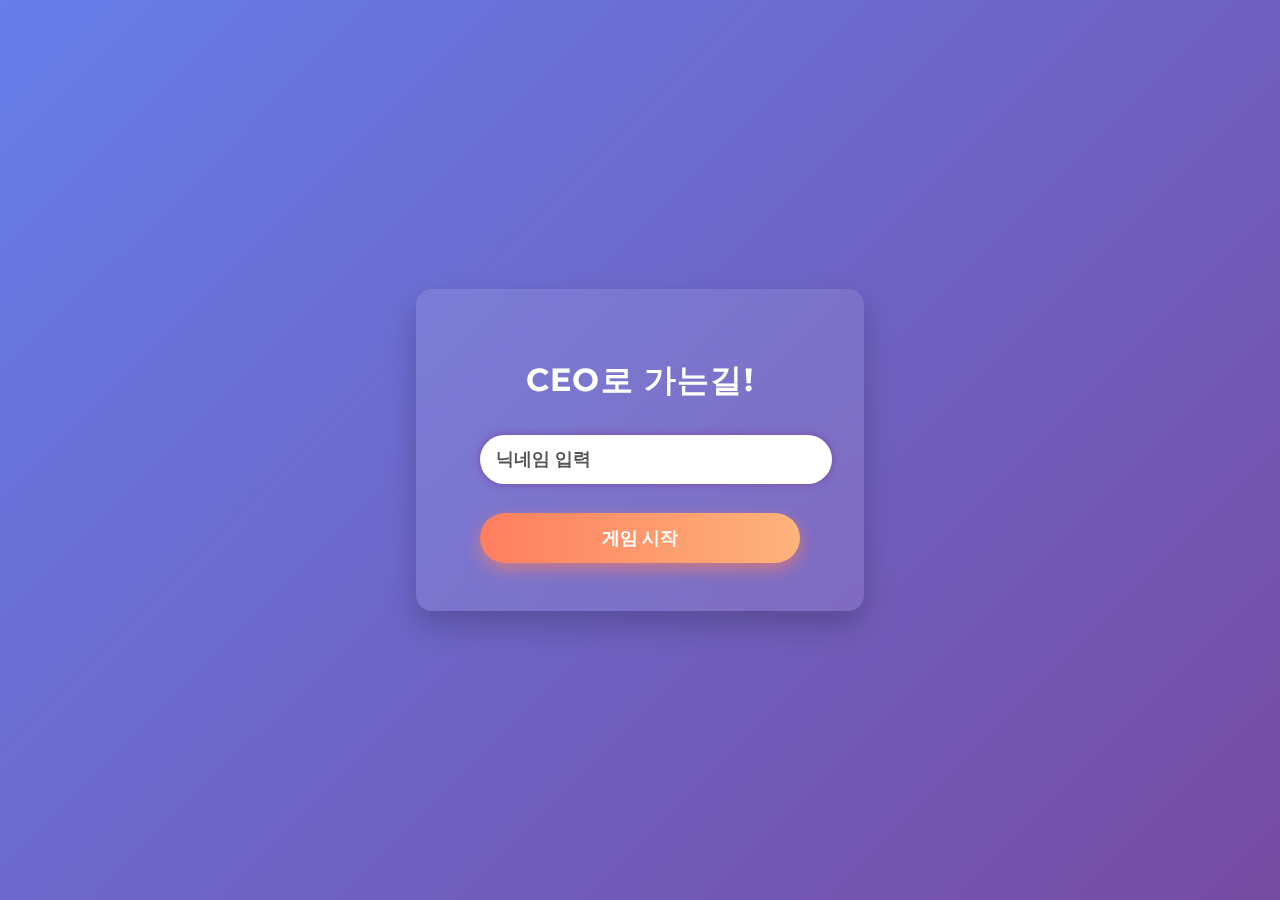
<file: templates/index.html>
<!DOCTYPE html>
<html lang="ko">
<head>
<meta charset="UTF-8" />
<meta name="viewport" content="width=device-width, initial-scale=1" />
<title>닉네임 입력 - 경제 퀴즈 게임</title>
<link href="https://fonts.googleapis.com/css2?family=Montserrat:wght@500&display=swap" rel="stylesheet" />
<style>
  body {
    margin: 0; padding: 0;
    height: 100vh;
    background: linear-gradient(135deg, #667eea, #764ba2);
    display: flex;
    justify-content: center;
    align-items: center;
    font-family: 'Montserrat', sans-serif;
    color: white;
  }
  .wrapper {
    background: rgba(255, 255, 255, 0.1);
    padding: 3rem 4rem;
    border-radius: 16px;
    box-shadow: 0 15px 30px rgba(0,0,0,0.2);
    text-align: center;
    width: 320px;
    backdrop-filter: blur(8px);
  }
  h1 {
    margin-bottom: 2rem;
    font-weight: 700;
    letter-spacing: 1.2px;
  }
  input[type="text"] {
    width: 100%;
    padding: 0.9rem 1rem;
    border-radius: 50px;
    border: none;
    font-size: 1.1rem;
    outline: none;
    transition: all 0.3s ease;
    background: rgba(255,255,255,0.3);
    color: #1e1e1e;
    font-weight: 600;
    box-shadow: inset 0 2px 5px rgba(0,0,0,0.15);
  }
  input[type="text"]::placeholder {
    color: #555;
  }
  input[type="text"]:focus {
    background: white;
    box-shadow: 0 0 8px #764ba2;
  }
  button {
    margin-top: 1.8rem;
    padding: 0.8rem 0;
    width: 100%;
    border-radius: 50px;
    border: none;
    font-weight: 700;
    font-size: 1.1rem;
    color: white;
    background: linear-gradient(90deg, #ff7e5f, #feb47b);
    cursor: pointer;
    box-shadow: 0 6px 15px rgba(255,126,95,0.6);
    transition: background 0.3s ease;
  }
  button:hover {
    background: linear-gradient(90deg, #feb47b, #ff7e5f);
  }
</style>
</head>
<body>
  <div class="wrapper">
    <h1>CEO로 가는길!</h1>
    <form method="POST" action="/">
      <input type="text" name="nickname" placeholder="닉네임 입력" required autofocus />
      <button type="submit">게임 시작</button>
    </form>
  </div>
</body>
</html>
</file>
